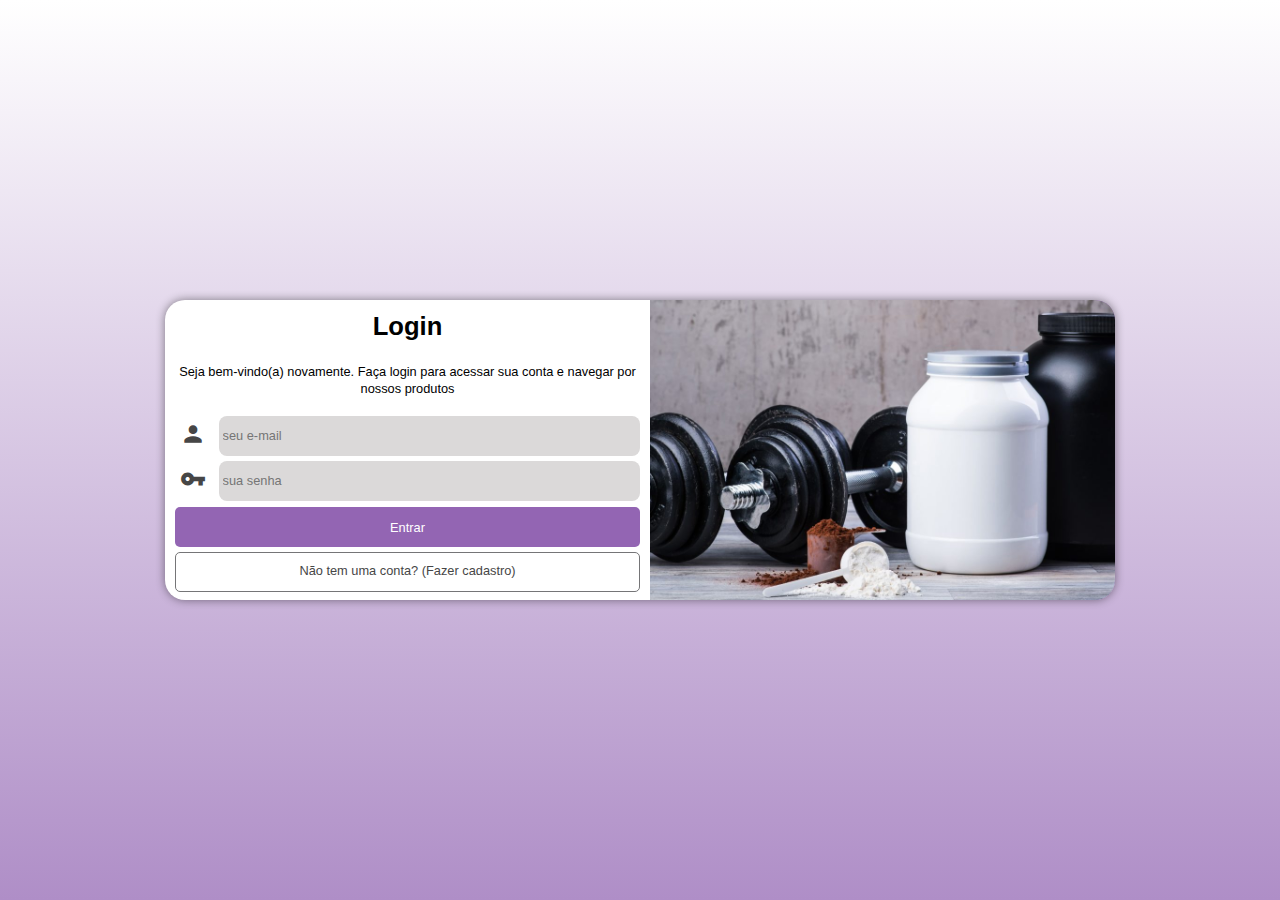
<file: index.html>
<!DOCTYPE html>
<html lang="pt-br">
<head>
    <meta charset="UTF-8">
    <meta name="viewport" content="width=device-width, initial-scale=1.0">
    <title>Login</title>
    <link rel="stylesheet" href="estilos-login/style.css">
    <link rel="stylesheet" href="estilos-login/media-queries.css">
    <link href="https://fonts.googleapis.com/icon?family=Material+Icons" rel="stylesheet">
</head>
<body>
    <main>
        <section id="login">
            <div id="imagem">
            </div>
            <div id="formulario">
                <h1>Login</h1>
                <p>Seja bem-vindo(a) novamente. Faça login para acessar sua conta e navegar por nossos produtos</p>
                <form action="login.php" method="post" autocomplete="on">
                    
                    <div class="campo"><span class="material-icons">person</span>
                        <input type="email" name="login" id="ilogin" required autocomplete="email" placeholder="seu e-mail">
                        <label for="ilogin">Login</label>
                    </div>

                    <div class="campo">
                        <span class="material-icons">vpn_key</span>
                        <input type="password" name="senha" id="isenha" required placeholder="sua senha" autocomplete="current-password" minlength="3" maxlength="20">
                        <label for="isenha">Senha</label>
                    </div>

                    <input type="submit" value="Entrar">
                    <a href="cadastro.html" class="botao">Não tem uma conta? (Fazer cadastro)</a>
                </form>
            </div>
        </section>
    </main>
</body>
</html>
</file>
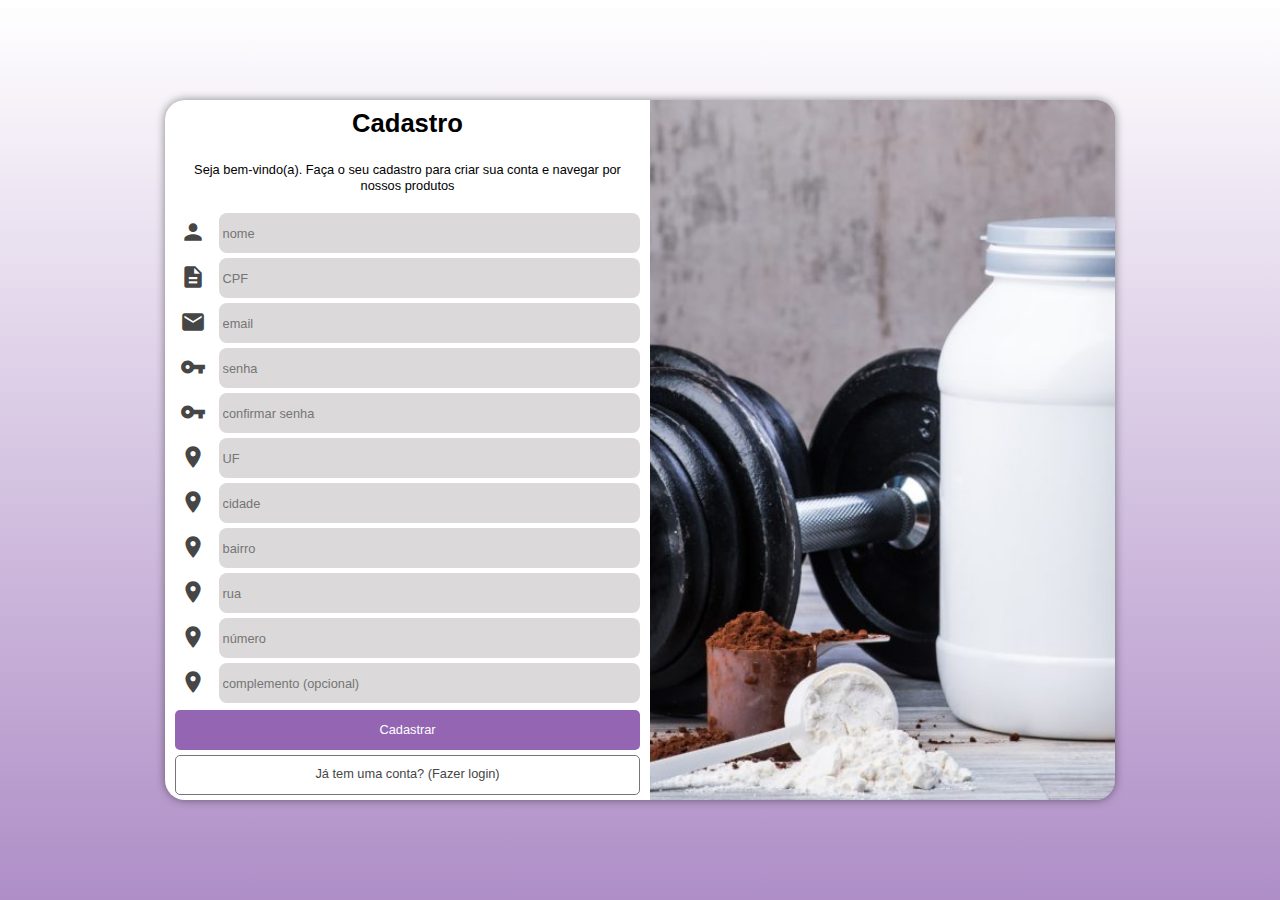
<file: cadastro.html>
<!DOCTYPE html>
<html lang="pt-br">
<head>
    <meta charset="UTF-8">
    <meta name="viewport" content="width=device-width, initial-scale=1.0">
    <title>Cadastro</title>
    <link rel="stylesheet" href="estilos-login/style.css">
    <link rel="stylesheet" href="estilos-login/media-queries.css">
    <link href="https://fonts.googleapis.com/icon?family=Material+Icons" rel="stylesheet">
    <style>
        /* Celular */
        @media screen and (max-width: 768px){
            section#login{
                width: 400px;
                height: 90vh;
            }
        }

        /* Tablets */
        @media screen and (min-width:768px) and (max-width: 992px){
            section#login{
                height: 700px;
            }

            section#login #formulario{
                flex: 1 1;
            }
        }
        
        /* Desktop */
        @media screen and (min-width: 992px){
            section#login{
                height: 700px;
            } 
        }
    </style>
</head>
<body>
    <main>
        <section id="login">
            <div id="imagem">
            </div>
            <div id="formulario">
                <h1>Cadastro</h1>
                <p>Seja bem-vindo(a). Faça o seu cadastro para criar sua conta e navegar por nossos produtos</p>
                <form action="cadastro.php" method="post" autocomplete="on">
                    
                    <div class="campo"><span class="material-icons">person</span>
                        <input type="text" name="nome" id="inome" required autocomplete="name" placeholder="nome">
                    </div>

                    <div class="campo"><span class="material-icons">description</span>
                        <input type="text" name="CPF" id="iCPF" required placeholder="CPF">
                    </div>

                    <div class="campo"><span class="material-icons">mail</span>
                        <input type="email" name="email" id="iemail" required autocomplete="email" placeholder="email">
                    </div>

                    <div class="campo">
                        <span class="material-icons">vpn_key</span>
                        <input type="password" name="senha" id="isenha" required placeholder="senha" autocomplete="current-password" minlength="3" maxlength="20">
                    </div>

                    <div class="campo">
                        <span class="material-icons">vpn_key</span>
                        <input type="password" name="csenha" id="icsenha" required placeholder="confirmar senha" autocomplete="current-password" minlength="3" maxlength="20">
                    </div>

                    <div class="campo"><span class="material-icons">location_on</span>
                        <input type="text" name="UF" id="iUF" required placeholder="UF" minlength="2" maxlength="2">
                    </div>

                    <div class="campo"><span class="material-icons">location_on</span>
                        <input type="text" name="cidade" id="icidade" required placeholder="cidade">
                    </div>

                    <div class="campo"><span class="material-icons">location_on</span>
                        <input type="text" name="bairro" id="ibairro" required placeholder="bairro">
                    </div>

                    <div class="campo"><span class="material-icons">location_on</span>
                        <input type="text" name="rua" id="irua" required placeholder="rua">
                    </div>

                    <div class="campo"><span class="material-icons">location_on</span>
                        <input type="number" name="numero" id="inumero" required placeholder="número">
                    </div>

                    <div class="campo"><span class="material-icons">location_on</span>
                        <input type="text" name="complemento" id="icomplemento" placeholder="complemento (opcional)">
                    </div>

                    <input type="submit" value="Cadastrar">
                    <a href="index.html" class="botao">Já tem uma conta? (Fazer login)</a>
                </form>
            </div>
        </section>
    </main>
</body>
</html>
</file>
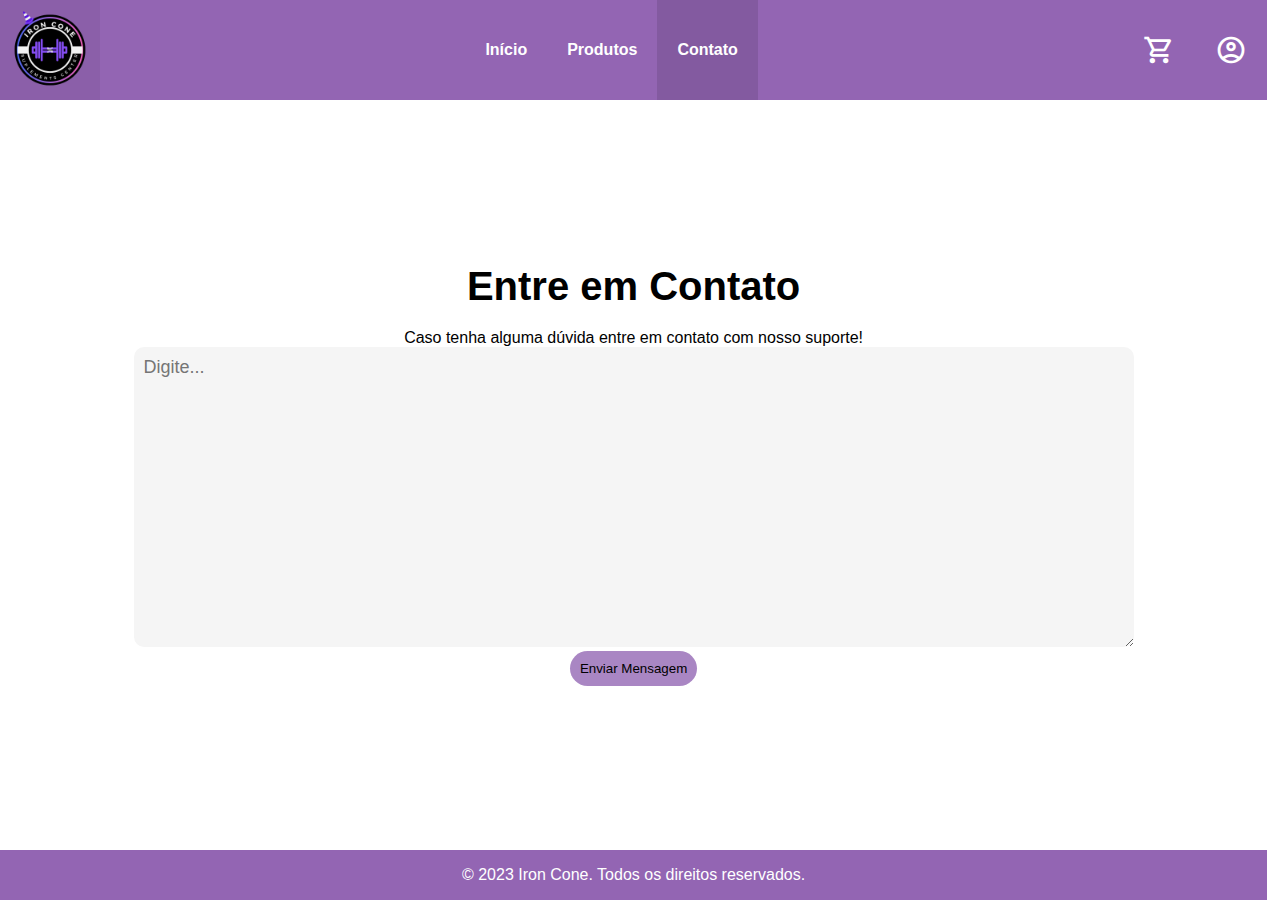
<file: contato.html>
<!DOCTYPE html>
<html lang="pt-BR">
<head>
    <meta charset="UTF-8">
    <meta name="viewport" content="width=device-width, initial-scale=1.0">
    <title>Iron Cone - Contato</title>
    <link rel="stylesheet" href="styles.css">
     <link rel="stylesheet" href="https://fonts.googleapis.com/css2?family=Material+Symbols+Outlined:opsz,wght,FILL,GRAD@20..48,100..700,0..1,-50..200" />
</head>
<body>
    <header>

            <div id="logo">
                <a href="sobre.html"></a>
            </div>
            <ul>
                <li><a href="inicio.html">Início</a></li>
                <li><a href="produtos.php">Produtos</a></li>
                <li class="selecionado"><a href="contato.html">Contato</a></li>
            </ul>
           <ul>
                <li><a href="carrinho.php"><span style="font-size: 2em" class="material-symbols-outlined">shopping_cart</span></a></li>
                <li><a href="conta.php"><span style="font-size: 2em" class="material-symbols-outlined">account_circle</span></a></li>
            </ul>
    
    </header>
    <main>
    <section id="contact">
        <h1>Entre em Contato</h1>
        <div class="contact-form">
                <p>Caso tenha alguma dúvida entre em contato com nosso suporte!</p>

                <textarea id="mensagem" name="mensagem" rows="5" required placeholder="Digite..."></textarea><br>

                <button onclick="alert('Mensagem enviada com sucesso!')" class="btn">Enviar Mensagem</button>
        </div>
    </section>
</main>
    <footer>
        <p>&copy; 2023 Iron Cone. Todos os direitos reservados.</p>
    </footer>
</body>
</html>
</file>
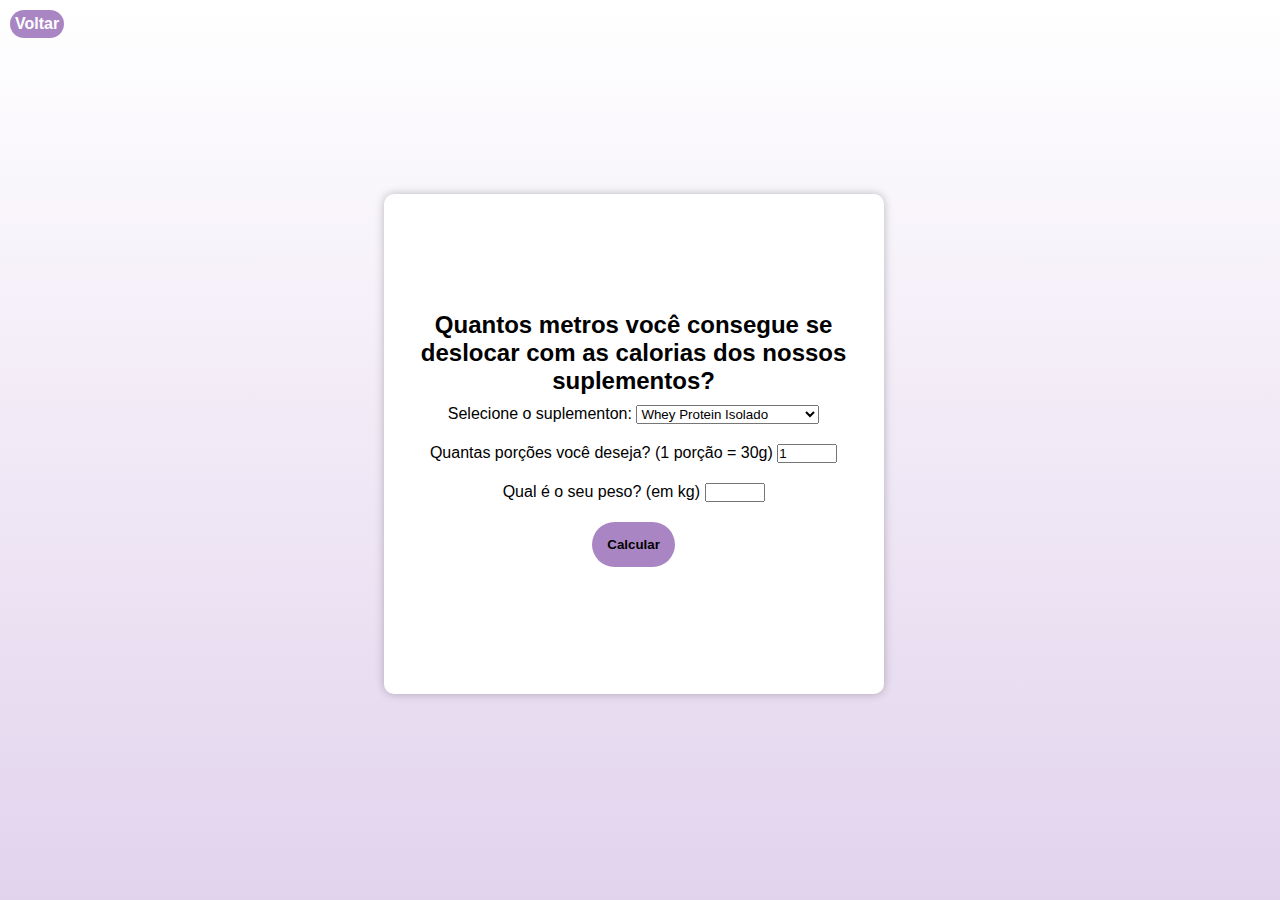
<file: fisica.html>
<!DOCTYPE html>
<html lang="pt-BR">
<head>
    <meta charset="UTF-8">
    <meta name="viewport" content="width=device-width, initial-scale=1.0">
    <title>Iron Cone - Cálculo de Trabalho</title>
    <link rel="stylesheet" href="styles.css">
    <link rel="stylesheet" href="https://fonts.googleapis.com/css2?family=Material+Symbols+Outlined:opsz,wght,FILL,GRAD@20..48,100..700,0..1,-50..200" />
</head>
<body id="bodyCalc">
        <a href="produtos.php" id="voltar" class="btn">Voltar</a>
    <main id="mainCalculo">
        
        <form action="calculo.php" method="post" id="formCalculo">
            <h2>Quantos metros você consegue se deslocar com as calorias dos nossos suplementos?</h2>
            <div class="campo">
        		<label for="suplemento">Selecione o suplementon:</label>
        		<select id="suplemento" name="suplemento">
        			<option value="WheyIso">Whey Protein Isolado</option>
        			<option value="WheyCon">Whey Protein Concentrado</option>
        			<option value="WheyBar">TOP Whey Bar</option>
        		</select>
    		</div>
    		<div class="campo">
        		<label for="porcoes">Quantas porções você deseja? (1 porção = 30g)</label>
        		<input type="number" id="porcoes" value="1" name="porcoes" min="1" max="100">
    		</div>
    		<div class="campo">
        		<label for="peso">Qual é o seu peso? (em kg)</label>
        		<input type="number" id="peso" name="peso" min="1" max="500">
    		</div>
    		<div class="campo">
        		<input type="submit" class="btn" value="Calcular">
    		</div>
	</form>
    </main>
    <footer style="background-color: transparent"></footer>
</body>
</html>
</file>
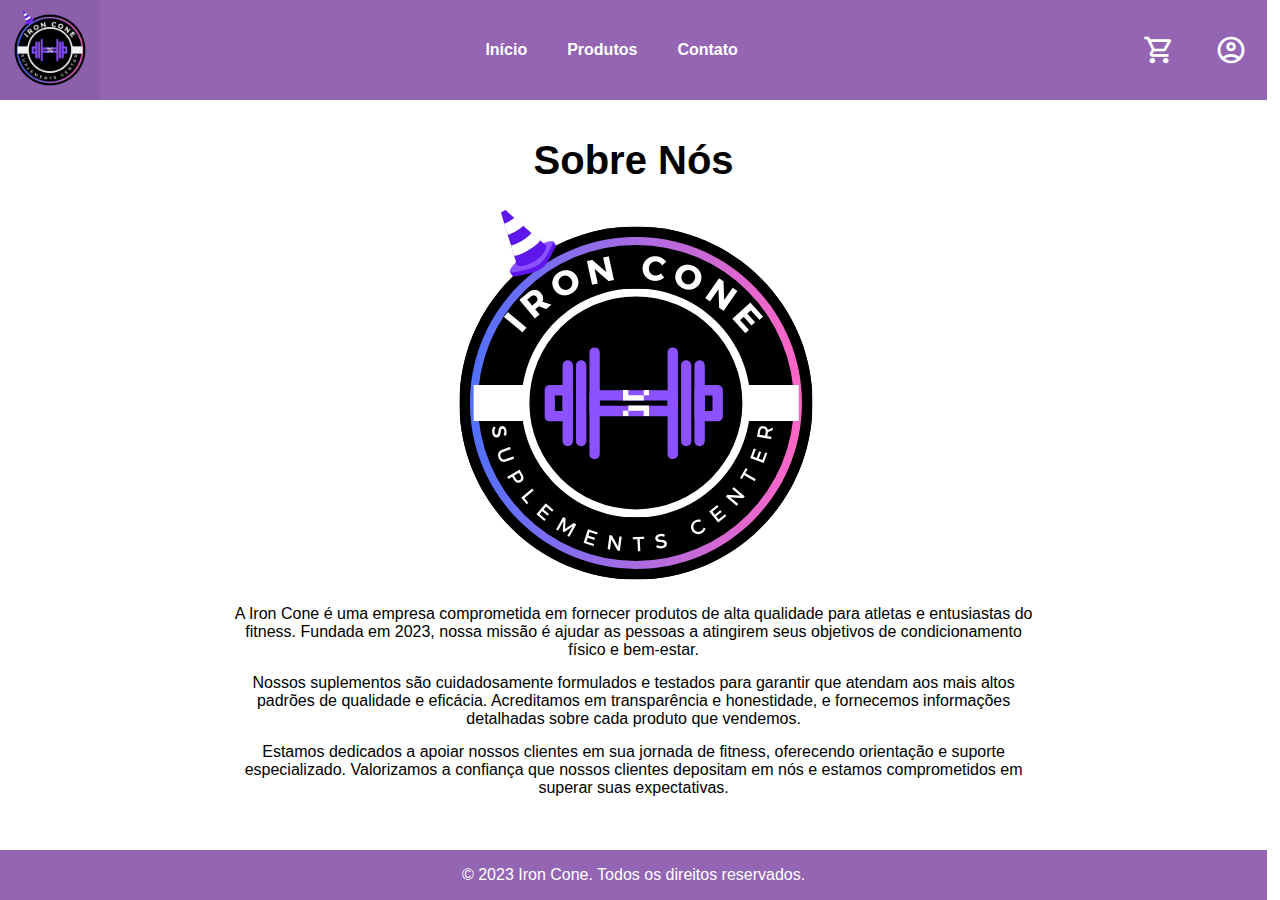
<file: sobre.html>
<!DOCTYPE html>
<html lang="pt-BR">
<head>
    <meta charset="UTF-8">
    <meta name="viewport" content="width=device-width, initial-scale=1.0">
    <title>Sobre Nós - Growth Supplements</title>
    <link rel="stylesheet" href="styles.css">
     <link rel="stylesheet" href="https://fonts.googleapis.com/css2?family=Material+Symbols+Outlined:opsz,wght,FILL,GRAD@20..48,100..700,0..1,-50..200" />
</head>
<body>
    <header>
        
            <div id="logo">
                <a href="sobre.html"></a>
            </div>
            <ul>
                <li><a href="inicio.html">Início</a></li>
                <li><a href="produtos.php">Produtos</a></li>
                <li><a href="contato.html">Contato</a></li>
            </ul>
            <ul>
                <li><a href="carrinho.php"><span style="font-size: 2em" class="material-symbols-outlined">shopping_cart</span></a></li>
                <li><a href="conta.php"><span style="font-size: 2em" class="material-symbols-outlined">account_circle</span></a></li>
            </ul>
        
    </header>

    <section id="sobre-nos">
        <h1>Sobre Nós</h1>
        <div class="about-content">
            <img src="imagens/irongymof.png" alt="Growth Supplements">
            <p>A Iron Cone é uma empresa comprometida em fornecer produtos de alta qualidade para atletas e entusiastas do fitness. Fundada em 2023, nossa missão é ajudar as pessoas a atingirem seus objetivos de condicionamento físico e bem-estar.</p>
            <p>Nossos suplementos são cuidadosamente formulados e testados para garantir que atendam aos mais altos padrões de qualidade e eficácia. Acreditamos em transparência e honestidade, e fornecemos informações detalhadas sobre cada produto que vendemos.</p>
            <p>Estamos dedicados a apoiar nossos clientes em sua jornada de fitness, oferecendo orientação e suporte especializado. Valorizamos a confiança que nossos clientes depositam em nós e estamos comprometidos em superar suas expectativas.</p>
        </div>
    </section>

    <footer>
        <p>&copy; 2023 Iron Cone. Todos os direitos reservados.</p>
    </footer>
</body>
</html>
</file>
<file: estilos-login/style.css>
@charset "UTF-8";

/*
    Paleta de cores:
    rosa claro: #FCD8FA
    cinza metalico: #757577
*/

:root{
    --cor1: #fff;
    --cor2: #9365B3;
}

*{
    font-family: -apple-system, BlinkMacSystemFont, 'Segoe UI', Roboto, Oxygen, Ubuntu, Cantarell, 'Open Sans', 'Helvetica Neue', sans-serif;
    padding: 0px;
    margin: 0px;
    box-sizing: border-box;
}

body, html{
    background-image: linear-gradient(to bottom, #fff, #9365B3);
    height: 100vh;
    width: 100vw;
}

main{
    height: 100vh;
    width: 100vw;
    display: flex;
    justify-content: center;
    align-items: center;
}

section#login{
    background-color: white;
    width: 250px;
    height: 515px;
    border-radius: 20px;
    overflow: hidden;
    box-shadow: 0px 0px 10px rgba(0, 0, 0, 0.450);

    transition: width .3s, height .3s;
    transition-timing-function: ease;
    display: flex;
    justify-content: center;
    align-items: center;
    flex-direction: column;
}

#login div#imagem{
    background: var(--cor2) url("../imagens/suplementos.jpg") no-repeat;
    width: 100%;
    flex: 200px;
    background-position: center center;
    background-size: cover;
    display: block;
}

#login div#formulario{
    flex: 1 1;
    padding: 10px;
    font-size: 0.8em;
    line-height: 1.3em;
    display: block;
}

#formulario h1{
    font-size: 1.7em;
    text-align: center;
    font-weight: bold;
    padding: 10px;
}

#formulario p{
    margin-top: 10px;
    text-align: center;
}

form div.campo{
    width: 100%;
    display: block;
    height: 40px;
    border-radius: 8px;
    margin: 5px 0px;
}

form label{
    display: none;
}

div.campo span{
    color: #464646;
    font-size: 2em;
    width: 40px;
    padding: 5px;
}

div.campo input{
    background-color: #dbd9d9;
    font-size: 1em;
    width: calc(100% - 44px);
    height: 100%;
    border: 0px;
    border-radius: 8px;
    padding: 4px;
    transform: translateY(-7px);
}

div.campo input:focus{
    background-color: white;
}

form input[type=submit]{
    display: block;
    font-size: 1em;
    width: 100%;
    height: 40px;
    background-color: var(--cor2);
    color: white;
    border: none;
    border-radius: 5px;
    cursor: pointer;
}

form input[type=submit]:hover{
    background-color: #464646;
}

form a.botao{
    text-align: center;
    display: block;
    font-size: 1em;
    width: 100%;
    height: 40px;
    margin-top: 5px;
    background-color: white;
    color: #464646;
    border: 1px solid #757577;
    text-decoration: none;
    border-radius: 5px;
    cursor: pointer;
    padding-top: 10px;
}

form a.botao:hover{
    background-color: #b3b3b4;
}

form a.botao span{
    font-size: 1em;
}
</file>
<file: estilos-login/media-queries.css>
@charset "UTF-8";

/* Tablets */
@media screen and (min-width: 768px) and (max-width: 992px){
    body{
        background-image: linear-gradient(to bottom, #fff, #af8ec7);
    }
    section#login{
        width: 80vw;
        height: 290px;
        flex-direction: row;
    }

    section#login #imagem{
        float: left;
        flex: 1 1;
        height: 100%;
    }

    section#login #formulario{
        flex: 1.5 1.5;
        float: right;
        width: 70%;
        height: 100%;
    }
}

/* Desktop */
@media screen and (min-width: 992px){
    body{
        background-image: linear-gradient(to bottom, #fff, #af8ec7);
    }

    section#login{
        width: 950px;
        height: 300px;
        flex-direction: row-reverse;
    }

    #login div#imagem{
        flex: 1 1;
        height: 100%;
    }

    #login div#formulario{
        flex: 1 1;
        width: 50%;
    }

    #formulario h1{
        font-size: 2em;
    }

    #formulario p{
        font-size: 1em;
        margin: 20px 0px;
    }
}
</file>
<file: styles.css>
*{
    margin: 0;
    padding: 0;
    box-sizing: border-box;
}

.material-symbols-outlined {
  font-variation-settings:
  'FILL' 0,
  'wght' 400,
  'GRAD' 0,
  'opsz' 24
}

body {
    font-family: -apple-system, BlinkMacSystemFont, 'Segoe UI', Roboto, Oxygen, Ubuntu, Cantarell, 'Open Sans', 'Helvetica Neue', sans-serif;
    width: 99vw;
    min-height: 100vh;
    display: flex;
    flex-direction: column;
    justify-content: space-between;
    align-items: stretch;
}

header {
    background-color: #9365b3;
    color: #fff;
    flex-basis: 100px;
    height: 100px;
    display: flex;
    justify-content: space-between;
    align-items: stretch;
}

a{
    text-decoration: none;
    color: #fff;
}

h1{
    text-align: center;
    font-size: 2.5em;
    margin-bottom: 20px;
}

header ul {
    height: 100%;
    list-style: none;
    display: flex;
    justify-content: center;
    align-items: center;
}

header ul li{
    height: 100%;
    display: flex;
    align-items: center;
}

header a {
    height: 100%;
    display: flex;
    justify-content: center;
    align-items: center;
    padding: 0 20px;
    font-weight: bold;
    transition: all 0.2s;
}

header a:hover{
    background-color: rgba(0, 0, 0, 0.05);
}

#logo{
    height: 100%;
    width: 100px;
    background-image: url('imagens/cone.png');
    background-size: contain;
    background-repeat: no-repeat;
    background-position: center center;
}

#logo a{
    display: block;
    height: 100%;
    width: 100%;
}

section{
    text-align: center;
    flex: 1 1;
}

#banner, #minha-conta, #sobre-nos{
    display: flex;
    flex-direction: column;
    justify-content: center;
    align-items: center;
}

#minha-conta p, #sobre-nos p{
    margin: 15px 0;
}

#banner{
    gap: 30px;
}

main{
    flex: 1 1;
    display: flex;
    flex-direction: column;
    justify-content: space-around;
    align-items: center;
    padding: 10px;
}


#contact{
    display: flex;
    flex-direction: column;
    justify-content: center;
    align-items: center;
}

.about-content {
    max-width: 800px;
    margin: 0 auto;
}

.about-content img {
    max-width: 100%;
}

footer{
    flex-basis: 50px;
    background-color: #9365b3;
    color: #fff;
    display: flex;
    align-items: center;
    justify-content: center;
}

#fisica{
    background-color: #a37dbe;
    margin: 0 20px;
    padding: 5px;

}

#mensagem{
    width: 1000px;
    height: 300px;
    background-color: rgb(245, 245, 245);
    border: none;
    border-radius: 10px;
    padding: 10px;
    font-size: large;
    font-family: -apple-system, BlinkMacSystemFont, 'Segoe UI', Roboto, Oxygen, Ubuntu, Cantarell, 'Open Sans', 'Helvetica Neue', sans-serif;
}

.selecionado{
    background-color: #724e8b79;
}

.selecionado:hover{
    background-color: rgba(0, 0, 0, 0.11);
}

input[type="submit"]{
    border: none;
}

.btn{
    padding: 15px;
    border-radius: 50px;
    background-color: #9265b3c9;
    font-weight: bold;
    cursor: pointer;
    transition: all 0.1s;
}

.btn:hover{
    background-color: #9265b3fc;
}

button.btn{
    padding: 10px;
    font-weight: normal;
    border: none
}

#carrinho{
    display: flex;
    flex-direction: column;
    gap: 10px;
    justify-content: center;
    align-items: center;
}

#carrinho form{
    width: 100%;
    display: flex;
    justify-content: center;
    align-items: center;
    gap: 50px;
    flex-direction: column;
}

#carrinho form table td, #carrinho form table th{
    padding: 5px 10px;
}

#carrinho form table td input[type="number"]{
    width: 50px;
    padding: 2px;
    border: 1px solid #c6c6c6;
    border-radius: 5px;
}

#titulo-produtos{
    flex-basis: 50px;
}

#produtos{
    display: flex;
    justify-content: center;
    gap: 50px;
    flex-wrap: wrap;
    padding: 10px;
}

#destaques{
    align-self: center;
    display: flex;
    justify-content: center;
    gap: 50px;
    flex-wrap: wrap;
    flex:1 1;
}



.produto{
    padding: 5px;
    min-width: 190px;
    max-width: 300px;
    height: 510px;
    transition: box-shadow 0.2s;
}

.produtoInicio{
    height: 270px !important;
}

.descricao{
    font-size: 0.8em;
}

.produto:hover{
    outline: 1px solid #c6c6c6;
    box-shadow: 0px 0px 25px rgba(0,0,0,0.35);
}

.produto img{
    height: 200px;
}

.produto form{
    height: 100%;
    display: flex;
    flex-direction: column;
    justify-content: space-between;
    align-items: center;
}

#pesquisa{
    flex-basis:30px;
    display: flex;
    justify-content: center;
    align-items: center;
    margin-top: 10px;
    border-radius: 5px;
    border: 1px solid #9265b3c9;
    width: 500px;
    padding: 2px;
    transition: all 0.3s;
}

#pesquisa:hover{
    background-color: rgba(200,200,200,0.15);
    box-shadow: 0px 0px 5px rgba(0,0,0,0.25);
}

#pesquisa:active{
    box-shadow: 0px 0px 5px rgba(0,0,0,0.25);
}

#pesquisa input[type="text"]{
    flex: 1 1;
    padding: 5px;
    border-radius: 5px;
    border: none;
    outline: none;
    background-color: transparent;
}

#pesquisa input[type="submit"]{
    flex-basis: 30px;
    background-color: transparent;
    cursor: pointer;
    border: none;
    color: #9265b3c9;
}

#bodyCalc{
    background-image: linear-gradient(to bottom, #fff, #e2d3ed);
    
}

#mainCalculo{
    justify-content: center;
    gap: 20px;
    min-width: 300px;
    max-width: 500px;
    text-align: center;
    align-self: center;
    background-color: white;
    border-radius: 10px;
    box-shadow: 0px 0px 10px rgba(0,0,0,0.25);
    flex: 0 0 500px;
}

#formCalculo{
    display: flex;
    flex-direction: column;
    justify-content: center;
    align-items: center;
    
}

.campo{
    padding: 10px;
}

#voltar{
    align-self: flex-start;
    margin: 10px 0 0 10px;
    padding: 5px;
}

/* Celular */

@media screen and (max-width: 768px){

}

/* Tablet */

@media screen and (min-width: 768px) and (max-width: 1200px){

}
</file>
